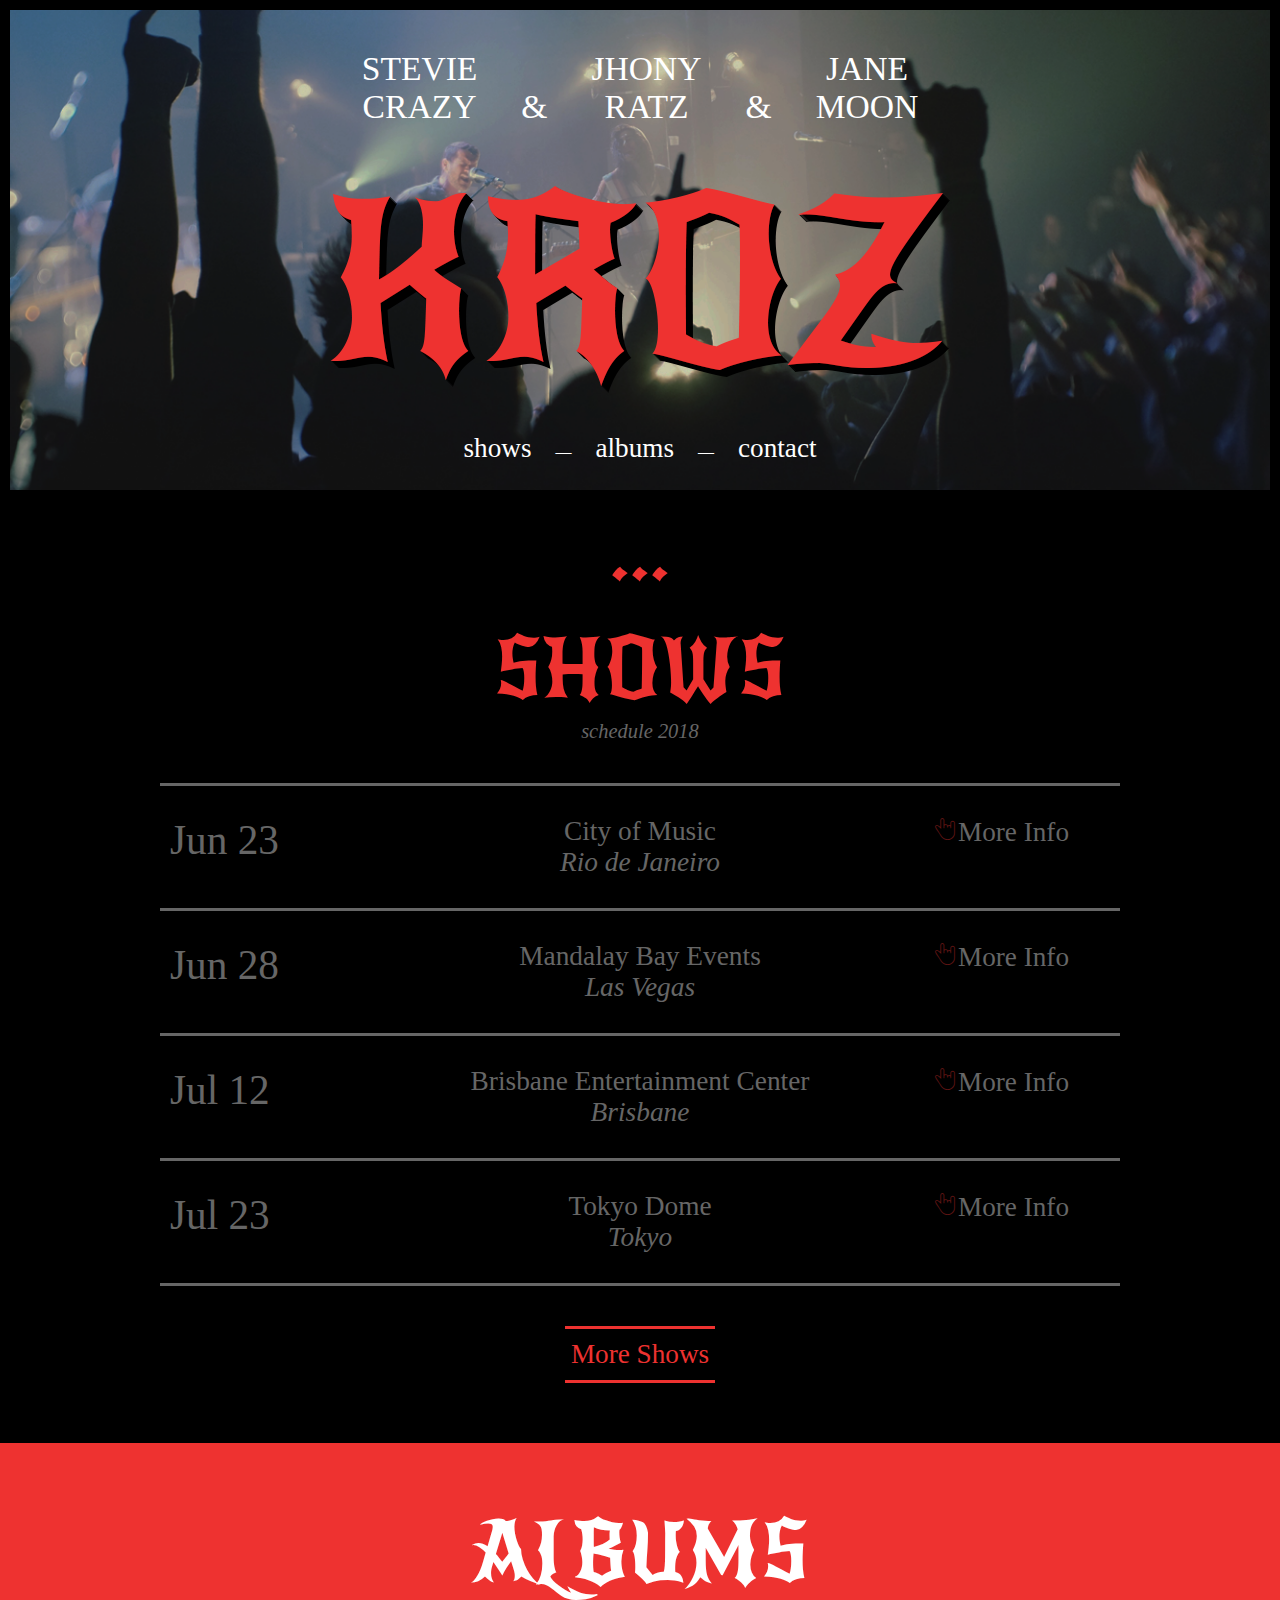
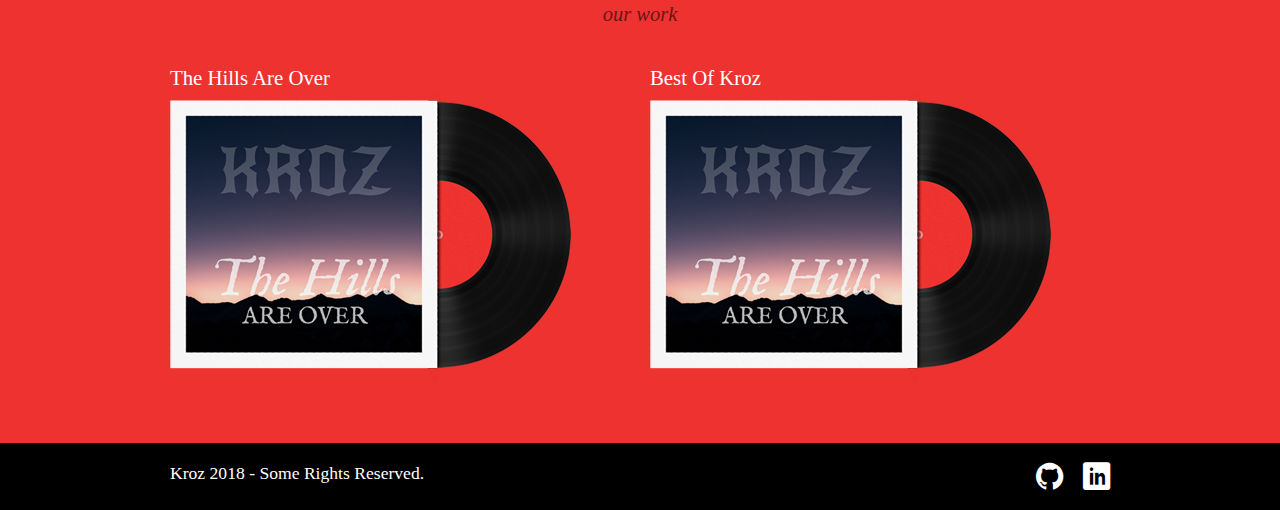
<file: index.html>
<!DOCTYPE html>
<html lang="pt-br">
	<head>
		<meta charset="utf-8">
		<title>Kroz</title>
		<link rel="stylesheet" href="css/normalize.css">
		<link rel="stylesheet" href="css/reset.css">
		<link rel="stylesheet" href="css/grid.css">
		<link rel="stylesheet" href="css/style.css">
		<link rel="stylesheet" href="css/responsivo.css">

		<meta name="viewport" content="width=device-width, initial-scale=1">
	</head>
	<body>

		<section class="introduction">
			<div class="container">
				<ul class="members">
					<li><p>Stevie <br> Crazy</p></li>
					<span>&amp;</span>
					<li><p>Jhony <br> Ratz</p></li>
					<span>&amp;</span>
					<li><p>Jane <br> Moon</p></li>
				</ul>
				<img src="img/kroz.png">

				<ul class="menu">
					<li><a href="#shows">shows</a></li>
					<span>&mdash;</span>
					<li><a href="#albums">albums</a></li>
					<span>&mdash;</span>
					<li><a href="">contact</a></li>
				</ul>
			</div>
		</section>

		<section id="shows" class="shows">
			<div class="container">
				<h1 class="subtitulo">Shows</h1>
				<p class="subtitulo_descricao">schedule 2018</p>

				<ul class="list_shows">
					<ul class="container">
						<li class="date grid-4">Jun 23</li>
						<li class="info grid-8"><h3>City of Music</h3><p>Rio de Janeiro</p></li>
						<li class="call grid-4"><a href="#"><span class="icon-rock-n-roll"></span>More Info</a></li>
					</ul>

					<ul class="container">
						<li class="date grid-4">Jun 28</li>
						<li class="info grid-8"><h3>Mandalay Bay Events</h3><p>Las Vegas</p></li>
						<li class="call grid-4"><a href="#"><span class="icon-rock-n-roll"></span>More Info</a></li>
					</ul>

					<ul class="container">
						<li class="date grid-4">Jul 12</li>
						<li class="info grid-8"><h3>Brisbane Entertainment Center</h3><p>Brisbane</p></li>
						<li class="call grid-4"><a href="#"><span class="icon-rock-n-roll"></span>More Info</a></li>
					</ul>

					<ul class="container">
						<li class="date grid-4">Jul 23</li>
						<li class="info grid-8"><h3>Tokyo Dome</h3><p>Tokyo</p></li>
						
						<li class="call grid-4"><a href="#"><span class="icon-rock-n-roll"></span>More Info</a></li>
					</ul>
				</ul>

				<div class="more_shows">
					<a href="#" class="btn">More Shows</a>
				</div>
				
			</div>
		</section>


		<section id="albums" class="albums">
			<div class="container">
				<h1 class="subtitulo">Albums</h1>
				<p class="subtitulo_descricao">our work</p>

				<div class="container discos">
					<div class="grid-8">
						<p>The Hills Are Over</p>
						<img src="img/album_1.png">
					</div>

					<div class="grid-8">
						<p>Best Of Kroz</p>
						<img src="img/album_2.png">
					</div>
				</div>
			</div>
			
		</section>

		<footer>
			<div class="copy">
				<div class="container">
					<div class="grid-16 copy-info">
						<p>Kroz 2018 - Some Rights Reserved.

							<a href="https://www.linkedin.com/in/vitor-hugo-da-silva-lima-32930711a/"><span class="icon-linkedin"></span></a>

							<a href="https://github.com/vdhug/"><span class="icon-github"></span></a>
						</p>				
					</div>
					
				</div>
			</div>
		</footer>

	</body>
</html>
</file>
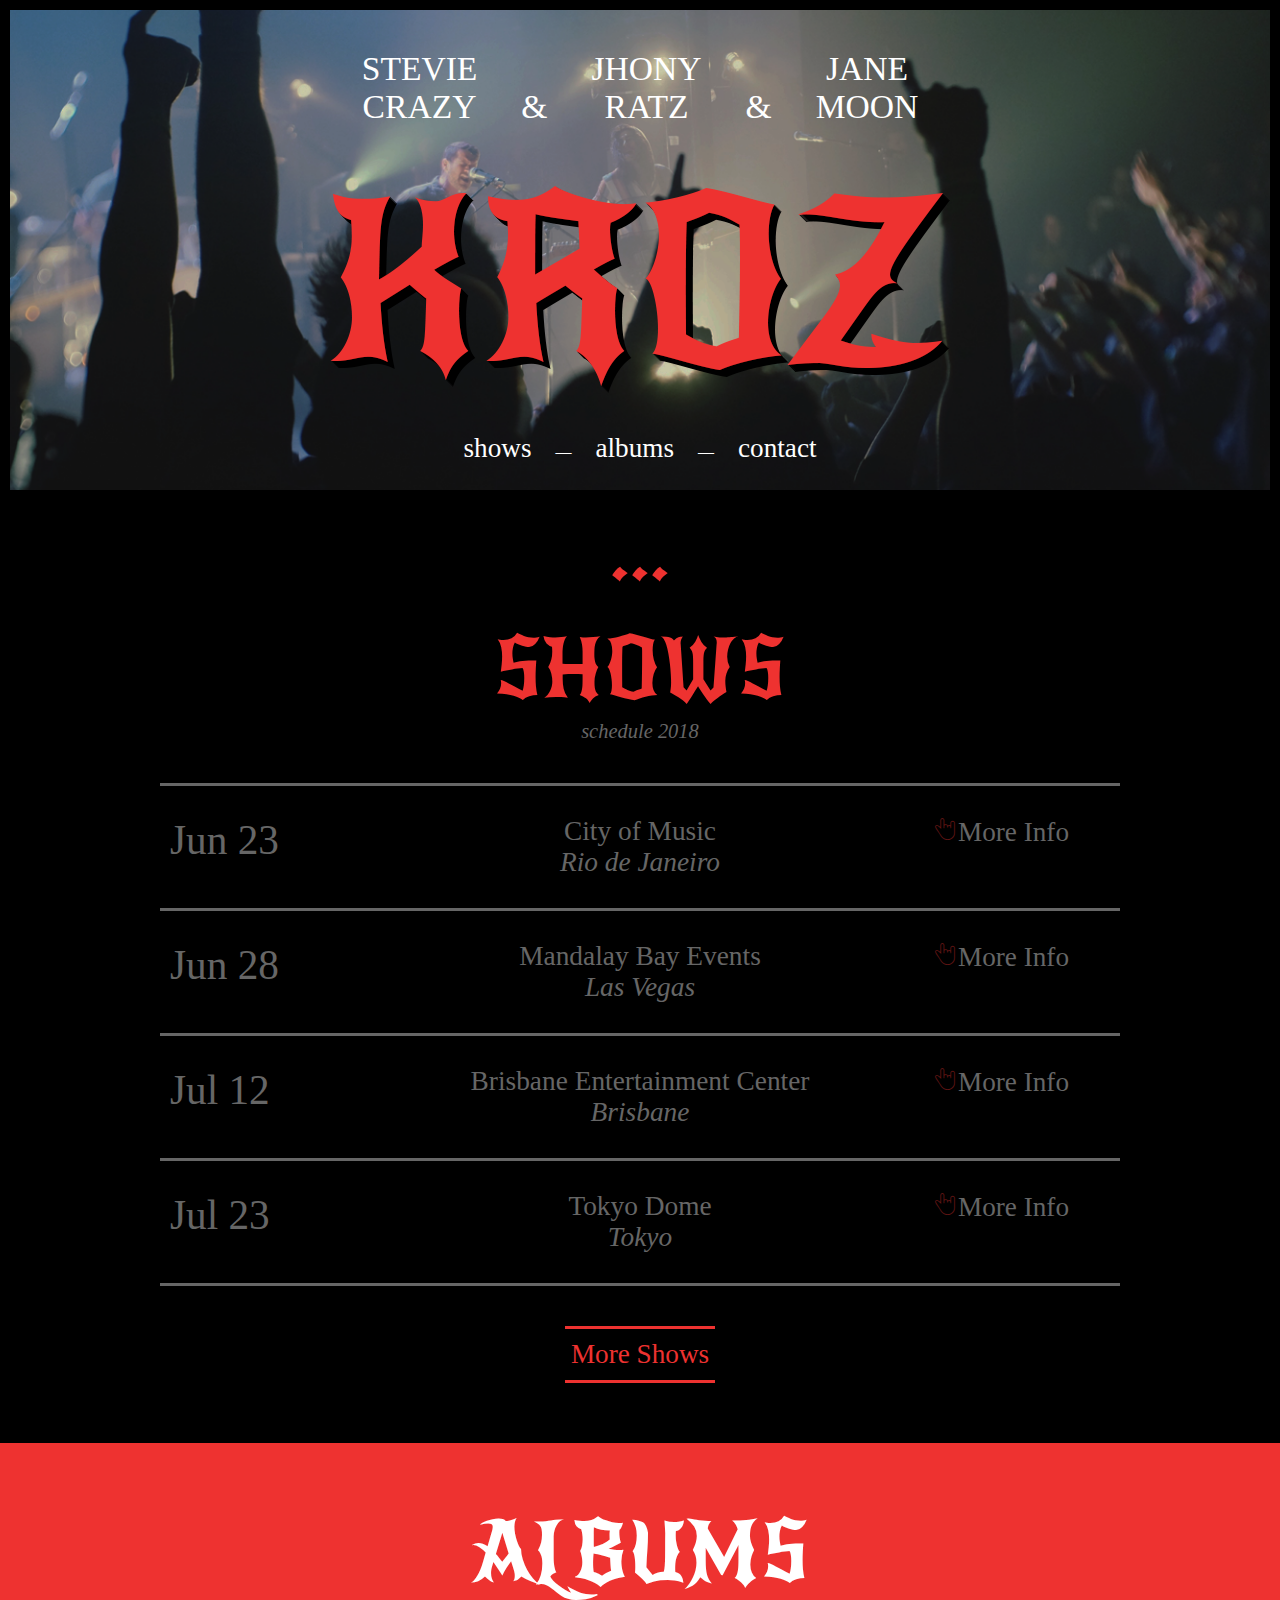
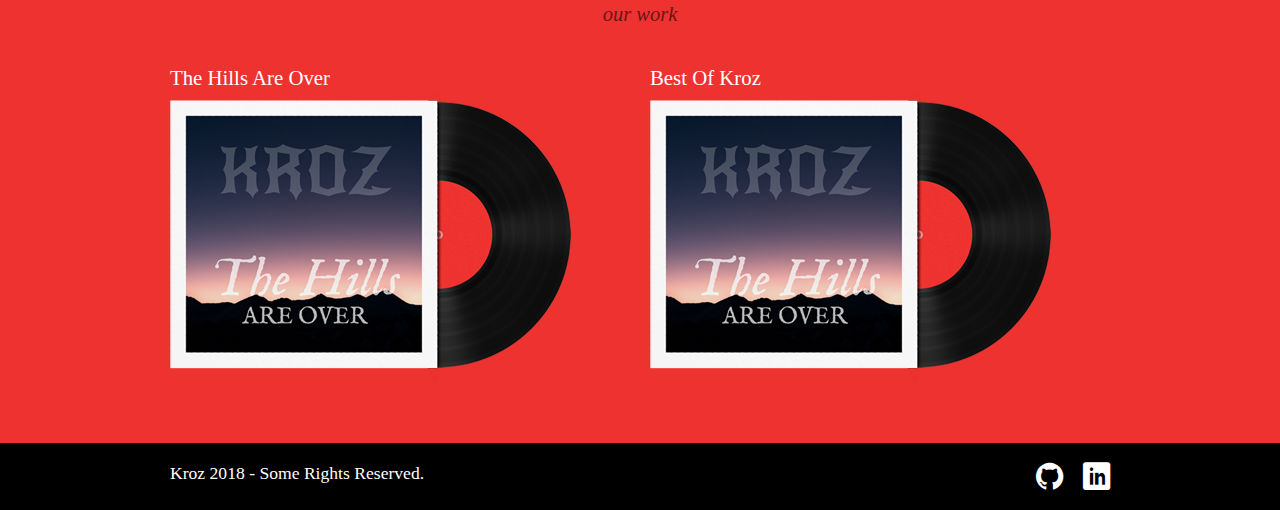
<file: web/index.html>
<!DOCTYPE html>
<html lang="pt-br">
	<head>
		<meta charset="utf-8">
		<title>Kroz</title>
		<link rel="stylesheet" href="css/normalize.css">
		<link rel="stylesheet" href="css/reset.css">
		<link rel="stylesheet" href="css/grid.css">
		<link rel="stylesheet" href="css/style.css">
		<link rel="stylesheet" href="css/responsivo.css">
	</head>
	<body>

		<section class="introduction">
			<div class="container">
				<ul class="members">
					<li><p>Stevie <br> Crazy</p></li>
					<span>&amp;</span>
					<li><p>Jhony <br> Ratz</p></li>
					<span>&amp;</span>
					<li><p>Jane <br> Moon</p></li>
				</ul>
				<img src="img/kroz.png">

				<ul class="menu">
					<li><a href="#">shows</a></li>
					<span>&mdash;</span>
					<li><a href="#">albums</a></li>
					<span>&mdash;</span>
					<li><a href="">contact</a></li>
				</ul>
			</div>
		</section>

		<section class="shows">
			<div class="container">
				<h1 class="subtitulo">Shows</h1>
				<p class="subtitulo_descricao">schedule 2018</p>

				<ul class="list_shows">
					<ul class="container">
						<li class="date grid-4">Jun 23</li>
						<li class="info grid-8"><h3>City of Music</h3><p>Rio de Janeiro</p></li>
						<li class="call grid-4"><a href="#"><span class="icon-rock-n-roll"></span>More Info</a></li>
					</ul>

					<ul class="container">
						<li class="date grid-4">Jun 28</li>
						<li class="info grid-8"><h3>Mandalay Bay Events</h3><p>Las Vegas</p></li>
						<li class="call grid-4"><a href="#"><span class="icon-rock-n-roll"></span>More Info</a></li>
					</ul>

					<ul class="container">
						<li class="date grid-4">Jul 12</li>
						<li class="info grid-8"><h3>Brisbane Entertainment Center</h3><p>Brisbane</p></li>
						<li class="call grid-4"><a href="#"><span class="icon-rock-n-roll"></span>More Info</a></li>
					</ul>

					<ul class="container">
						<li class="date grid-4">Jul 23</li>
						<li class="info grid-8"><h3>Tokyo Dome</h3><p>Tokyo</p></li>
						
						<li class="call grid-4"><a href="#"><span class="icon-rock-n-roll"></span>More Info</a></li>
					</ul>
				</ul>

				<div class="more_shows">
					<a href="#" class="btn">More Shows</a>
				</div>
				
			</div>
		</section>


		<section class="albums">
			<div class="container">
				<h1 class="subtitulo">Albums</h1>
				<p class="subtitulo_descricao">our work</p>

				<div class="container discos">
					<div class="grid-8">
						<p>The Hills Are Over</p>
						<img src="img/album_1.png">
					</div>


					<div class="grid-8">
						<p>Best Of Kroz</p>
						<img src="img/album_2.png">
					</div>
				</div>
			</div>
			
		</section>

		<footer>
			<div class="copy">
				<div class="container">
					<div class="grid-16 copy-info">
						<p>Kroz 2018 - Some Rights Reserved.

							<a href="https://www.linkedin.com/in/vitor-hugo-da-silva-lima-32930711a/"><span class="icon-linkedin"></span></a>

							<a href="https://github.com/vdhug/"><span class="icon-github"></span></a>
						</p>				
					</div>
					
				</div>
			</div>
		</footer>

	</body>
</html>
</file>
<file: css/grid.css>
*, *:before, *:after {
  -webkit-box-sizing: border-box; 
  -moz-box-sizing: border-box; 
  box-sizing: border-box;
}

.container {
	width: 960px;
	margin: 0 auto;
	padding: 0px;
	position: relative;
}

.container:after, .container:before {
	content: " ";
	display: table;
}

.container:after {
	clear: both;
}

.grid-1, .grid-2, .grid-3, .grid-4, .grid-5, .grid-6, .grid-7, .grid-8, .grid-9, .grid-10, .grid-11, .grid-12, .grid-13, .grid-14, .grid-15, .grid-16, .grid-1-3 {
	float: left;
	margin-left: 10px;
	margin-right: 10px;
}

.grid-1 	{width: 40px;}
.grid-2 	{width: 100px;}
.grid-3 	{width: 160px;}
.grid-4 	{width: 220px;}
.grid-5 	{width: 280px;}
.grid-6 	{width: 340px;}
.grid-7 	{width: 400px;}
.grid-8 	{width: 460px;}
.grid-9 	{width: 520px;}
.grid-10 	{width: 580px;}
.grid-11 	{width: 640px;}
.grid-12 	{width: 700px;}
.grid-13 	{width: 760px;}
.grid-14 	{width: 820px;}
.grid-15 	{width: 880px;}
.grid-16 	{width: 940px;}
.grid-1-3	{width: 300px;}

@media only screen and (min-width: 768px) and (max-width: 959px) {

.container {
	width: 768px;
}

.grid-1		{width: 28px;}
.grid-2		{width: 76px;}
.grid-3		{width: 124px;}
.grid-4		{width: 172px;}
.grid-5		{width: 220px;}
.grid-6		{width: 268px;}
.grid-7		{width: 316px;}
.grid-8		{width: 364px;}
.grid-9		{width: 412px;}
.grid-10	{width: 460px;}
.grid-11	{width: 508px;}
.grid-12	{width: 556px;}
.grid-13	{width: 604px;}
.grid-14	{width: 652px;}
.grid-15	{width: 700px;}
.grid-16	{width: 748px;}
.grid-1-3	{width: 236px;}

}

@media only screen and (max-width: 767px) {
.container {
	width: 300px;
}

.grid-1, .grid-2, .grid-3, .grid-4, .grid-5, .grid-6, .grid-7, .grid-8, .grid-9, .grid-10, .grid-11, .grid-12, .grid-13, .grid-14, .grid-15, .grid-16, .grid-1-3 {
	width: 300px;
	margin: 0 0 20px 0;
	float: none;
}

}
</file>
<file: css/style.css>
@import url('https://fonts.googleapis.com/css?family=IM+Fell+English:400,400i|New+Rocker');

body {
	font-family: 'New Rocker', cursive;
}

p, li, span {
	font-family: 'IM Fell English', serif;
	font-size: 1em;
	color: #FFF;
}

img {
	display: block;
	max-width: 100%;
}

@font-face {
	font-family: 'icomoon';
	src:  url('../fonts/icomoon.eot?qdaolx');
	src:  url('../fonts/icomoon.eot?qdaolx#iefix') format('embedded-opentype'),
	url('../fonts/icomoon.ttf?qdaolx') format('truetype'),
	url('../fonts/icomoon.woff?qdaolx') format('woff'),
	url('../fonts/icomoon.svg?qdaolx#icomoon') format('svg');
	font-weight: normal;
	font-style: normal;
}

[class^="icon-"], [class*=" icon-"] {
  	/* use !important to prevent issues with browser extensions that change fonts */
	font-family: 'icomoon' !important;
	speak: none;
	font-style: normal;
	font-weight: normal;
	font-variant: normal;
	text-transform: none;
	line-height: 1;

  	/* Better Font Rendering =========== */
	-webkit-font-smoothing: antialiased;
	-moz-osx-font-smoothing: grayscale;
}

.icon-rock-n-roll:before {
	content: "\e900";
}
.icon-github:before {
  content: "\eab0";
}
.icon-linkedin:before {
  content: "\eac9";
}


/* Header */
.header {
	position: fixed;
	top: 0;
	width: 100%;
	background: #FFF; /* Branco */
	padding: 15px 0;
	z-index: 10;
}

/* Introduction */

.introduction {
	width: 100%;
	height: 500px;
	background: url("../img/bg.png") no-repeat center;
	background-size: cover;
	background-color: #000;
	text-align: center;
	border: 10px solid #000;
}

.introduction img {
	margin: 0 auto;
}

.introduction ul {
	padding-top: 40px;
	padding-bottom: 60px;
}

.introduction ul li {
	display: inline-block;
}

.introduction .members li p, .introduction .members span {
	font-size: 2.1em;
	text-transform: uppercase;
	text-align: center;
}

.introduction .members span {
	padding-bottom: 15px;
	margin: 0 40px;
}

.introduction .menu li {
	font-size: 1.7em;
	text-align: center;
}

.introduction .menu li a {
	color: #FFF;
}

.introduction .menu li a:hover, .copy-info a span:hover {
	color: #5f1413;
}

.introduction .menu span {
	margin: 0 20px;
}


.shows {
	background-color: #000;
	padding-bottom: 60px;
}

.subtitulo {
	color: #ee3230;
	margin: 0 auto;
	text-align: center;
	font-size: 5.1em;
	text-transform: uppercase;
}

.shows .subtitulo:before {
	content: "...";
	display: block;
	padding-bottom: 20px;
	text-align: center;
}

.subtitulo_descricao {
	text-align: center;
	color: #666;
	font-size: 1.28em;
	font-style: italic;
}

.list_shows {
	padding-top: 40px;
}
.list_shows ul {
	border-top: 3px solid #666;
}

.list_shows ul li {
	display: inline-block;
	padding: 30px 0;
	color: #666;
}

.list_shows .date {
	font-size: 2.58em;
	text-align: left;
}


.list_shows ul .info h3 {
	font-size: 1.71em;
	text-align: center;
}

.info p {
	font-size: 1.71em;
	font-style: italic;
	text-align: center;
	color: #666;
}

.list_shows .call {
	font-size: 1.7em;
	text-align: center;
}

.list_shows ul:last-of-type {
	border-bottom: 3px solid #666;
	margin-bottom: 40px;
}

.call a {
	color: #666;
}

.call a:hover {
	color: #5f1413;
}

.call span {
	color: #5f1413;
}


.btn:before,  .btn:after {
	content: "";
	display: block;
	height: 3px;
	width: 150px;
	background: #ee3230;
	margin: 0px auto 10px auto;
}

.btn:after {
	margin: 10px auto 0px auto;
}

.btn {
	color: #ee3230;
	text-align: center;
	font-family: 'IM Fell English', serif;
	font-size: 1.7em;
}

.btn:hover {
	color: #5f1413;
}

.more_shows {
	text-align: center;
}

/* ALbums */

.albums {
	background-color: #ee3230;
	padding: 60px 0;
}

.albums .subtitulo {
	color: #FFF;
}

.albums .subtitulo_descricao {
	color: #691615;
}

.discos {
	padding-top: 40px;
}

.discos p {
	font-size: 1.3em;
}


/* */
.copy {
	width: 100%;
	background: #000;
	padding: 20px 0;
}

.copy-info p {
	color: #FFF;
	font-size: 1.1em;
	font-weight: normal;
}

.copy-info a span {
	float: right;
	font-size: 1.55em;
	color: #FFF;
	margin-left: 20px;
}

.copy-contact a span:hover {
	color: #5f1413;
}
</file>
<file: css/responsivo.css>
/*Estilo para smartphone*/
@media only screen and (max-width: 767px) {

.introduction {
	height: 400px;
}

.introduction .members li p, .introduction .members span {
	font-size: 1.1em;
}

.introduction img {
	margin: 20px auto;
}

.introduction .members span {
	padding-bottom: 15px;
	margin: 0 10px;
}

.subtitulo {	
	font-size: 4.5em;
}

.menu {
	margin-top: 50px;
}

.introduction .menu li {
	font-size: 1em;
}

.introduction .menu span {
	margin: 0 20px;
}

.list_shows .date {
	text-align: center;
	font-size: 2.32em;
}

.list_shows ul .info h3, .info p, .list_shows .call, .btn {
	font-size: 1.53em;
}

.copy-info {
	margin-bottom: 0px;
}

.copy-info p, .copy-info a span {
	font-size: 1em;
}

.copy-info a span {
	margin-left: 15px;
}

.list_shows ul li {
	padding: 10px 0;
}



} /* Final do estilo para smartphone
</file>
<file: web/css/grid.css>
*, *:before, *:after {
  -webkit-box-sizing: border-box; 
  -moz-box-sizing: border-box; 
  box-sizing: border-box;
}

.container {
	width: 960px;
	margin: 0 auto;
	padding: 0px;
	position: relative;
}

.container:after, .container:before {
	content: " ";
	display: table;
}

.container:after {
	clear: both;
}

.grid-1, .grid-2, .grid-3, .grid-4, .grid-5, .grid-6, .grid-7, .grid-8, .grid-9, .grid-10, .grid-11, .grid-12, .grid-13, .grid-14, .grid-15, .grid-16, .grid-1-3 {
	float: left;
	margin-left: 10px;
	margin-right: 10px;
}

.grid-1 	{width: 40px;}
.grid-2 	{width: 100px;}
.grid-3 	{width: 160px;}
.grid-4 	{width: 220px;}
.grid-5 	{width: 280px;}
.grid-6 	{width: 340px;}
.grid-7 	{width: 400px;}
.grid-8 	{width: 460px;}
.grid-9 	{width: 520px;}
.grid-10 	{width: 580px;}
.grid-11 	{width: 640px;}
.grid-12 	{width: 700px;}
.grid-13 	{width: 760px;}
.grid-14 	{width: 820px;}
.grid-15 	{width: 880px;}
.grid-16 	{width: 940px;}
.grid-1-3	{width: 300px;}

@media only screen and (min-width: 768px) and (max-width: 959px) {

.container {
	width: 768px;
}

.grid-1		{width: 28px;}
.grid-2		{width: 76px;}
.grid-3		{width: 124px;}
.grid-4		{width: 172px;}
.grid-5		{width: 220px;}
.grid-6		{width: 268px;}
.grid-7		{width: 316px;}
.grid-8		{width: 364px;}
.grid-9		{width: 412px;}
.grid-10	{width: 460px;}
.grid-11	{width: 508px;}
.grid-12	{width: 556px;}
.grid-13	{width: 604px;}
.grid-14	{width: 652px;}
.grid-15	{width: 700px;}
.grid-16	{width: 748px;}
.grid-1-3	{width: 236px;}

}

@media only screen and (max-width: 767px) {
.container {
	width: 300px;
}

.grid-1, .grid-2, .grid-3, .grid-4, .grid-5, .grid-6, .grid-7, .grid-8, .grid-9, .grid-10, .grid-11, .grid-12, .grid-13, .grid-14, .grid-15, .grid-16, .grid-1-3 {
	width: 300px;
	margin: 0 0 20px 0;
	float: none;
}

}
</file>
<file: web/css/style.css>
@import url('https://fonts.googleapis.com/css?family=IM+Fell+English:400,400i|New+Rocker');

body {
	font-family: 'New Rocker', cursive;
}

p, li, span {
	font-family: 'IM Fell English', serif;
	font-size: 1em;
	color: #FFF;
}

img {
	display: block;
	max-width: 100%;
}

@font-face {
	font-family: 'icomoon';
	src:  url('../fonts/icomoon.eot?qdaolx');
	src:  url('../fonts/icomoon.eot?qdaolx#iefix') format('embedded-opentype'),
	url('../fonts/icomoon.ttf?qdaolx') format('truetype'),
	url('../fonts/icomoon.woff?qdaolx') format('woff'),
	url('../fonts/icomoon.svg?qdaolx#icomoon') format('svg');
	font-weight: normal;
	font-style: normal;
}

[class^="icon-"], [class*=" icon-"] {
  	/* use !important to prevent issues with browser extensions that change fonts */
	font-family: 'icomoon' !important;
	speak: none;
	font-style: normal;
	font-weight: normal;
	font-variant: normal;
	text-transform: none;
	line-height: 1;

  	/* Better Font Rendering =========== */
	-webkit-font-smoothing: antialiased;
	-moz-osx-font-smoothing: grayscale;
}

.icon-rock-n-roll:before {
	content: "\e900";
}
.icon-github:before {
  content: "\eab0";
}
.icon-linkedin:before {
  content: "\eac9";
}


/* Header */
.header {
	position: fixed;
	top: 0;
	width: 100%;
	background: #FFF; /* Branco */
	padding: 15px 0;
	z-index: 10;
}

/* Introduction */

.introduction {
	width: 100%;
	height: 500px;
	background: url("../img/bg.png") no-repeat center;
	background-size: cover;
	background-color: #000;
	text-align: center;
	border: 10px solid #000;
}

.introduction img {
	margin: 0 auto;
}

.introduction ul {
	padding-top: 40px;
	padding-bottom: 60px;
}

.introduction ul li {
	display: inline-block;
}

.introduction .members li p, .introduction .members span {
	font-size: 2.1em;
	text-transform: uppercase;
	text-align: center;
}

.introduction .members span {
	padding-bottom: 15px;
	margin: 0 40px;
}

.introduction .menu li {
	font-size: 1.7em;
	text-align: center;
}

.introduction .menu li a {
	color: #FFF;
}

.introduction .menu li a:hover, .copy-info a span:hover {
	color: #5f1413;
}

.introduction .menu span {
	margin: 0 20px;
}


.shows {
	background-color: #000;
	padding-bottom: 60px;
}

.subtitulo {
	color: #ee3230;
	margin: 0 auto;
	text-align: center;
	font-size: 5.1em;
	text-transform: uppercase;
}

.shows .subtitulo:before {
	content: "...";
	display: block;
	padding-bottom: 20px;
	text-align: center;
}

.subtitulo_descricao {
	text-align: center;
	color: #666;
	font-size: 1.28em;
	font-style: italic;
}

.list_shows {
	padding-top: 40px;
}
.list_shows ul {
	border-top: 3px solid #666;
}

.list_shows ul li {
	display: inline-block;
	padding: 30px 0;
	color: #666;
}

.list_shows .date {
	font-size: 2.58em;
	text-align: left;
}


.list_shows ul .info h3 {
	font-size: 1.71em;
	text-align: center;
}

.info p {
	font-size: 1.71em;
	font-style: italic;
	text-align: center;
	color: #666;
}

.list_shows .call {
	font-size: 1.7em;
	text-align: center;
}

.list_shows ul:last-of-type {
	border-bottom: 3px solid #666;
	margin-bottom: 40px;
}

.call a {
	color: #666;
}

.call a:hover {
	color: #5f1413;
}

.call span {
	color: #5f1413;
}


.btn:before,  .btn:after {
	content: "";
	display: block;
	height: 3px;
	width: 150px;
	background: #ee3230;
	margin: 0px auto 10px auto;
}

.btn:after {
	margin: 10px auto 0px auto;
}

.btn {
	color: #ee3230;
	text-align: center;
	font-family: 'IM Fell English', serif;
	font-size: 1.7em;
}

.btn:hover {
	color: #5f1413;
}

.more_shows {
	text-align: center;
}

/* ALbums */

.albums {
	background-color: #ee3230;
	padding: 60px 0;
}

.albums .subtitulo {
	color: #FFF;
}

.albums .subtitulo_descricao {
	color: #691615;
}

.discos {
	padding-top: 40px;
}

.discos p {
	font-size: 1.3em;
}


/* */
.copy {
	width: 100%;
	background: #000;
	padding: 20px 0;
}

.copy-info p {
	color: #FFF;
	font-size: 1.1em;
	font-weight: normal;
}

.copy-info a span {
	float: right;
	font-size: 1.55em;
	color: #FFF;
	margin-left: 20px;
}

.copy-contact a span:hover {
	color: #5f1413;
}
</file>
<file: web/css/responsivo.css>
/*Estilo para smartphone*/
@media only screen and (max-width: 767px) {

.introduction .members li p, .introduction .members span {
	font-size: 1.1em;
}

.introduction img {
	margin: 20px auto;
}

.introduction .members span {
	padding-bottom: 15px;
	margin: 0 10px;
}

.menu {
	margin-top: 150px;
}

.introduction .menu li {
	font-size: 1em;
}

.introduction .menu span {
	margin: 0 20px;
}

.list_shows .date {
	text-align: center;
}

.copy-info {
	margin-bottom: 0px;
}

.copy-info p, .copy-info a span {
	font-size: 1em;
}

.copy-info a span {
	margin-left: 15px;
}

} /* Final do estilo para smartphone
</file>
